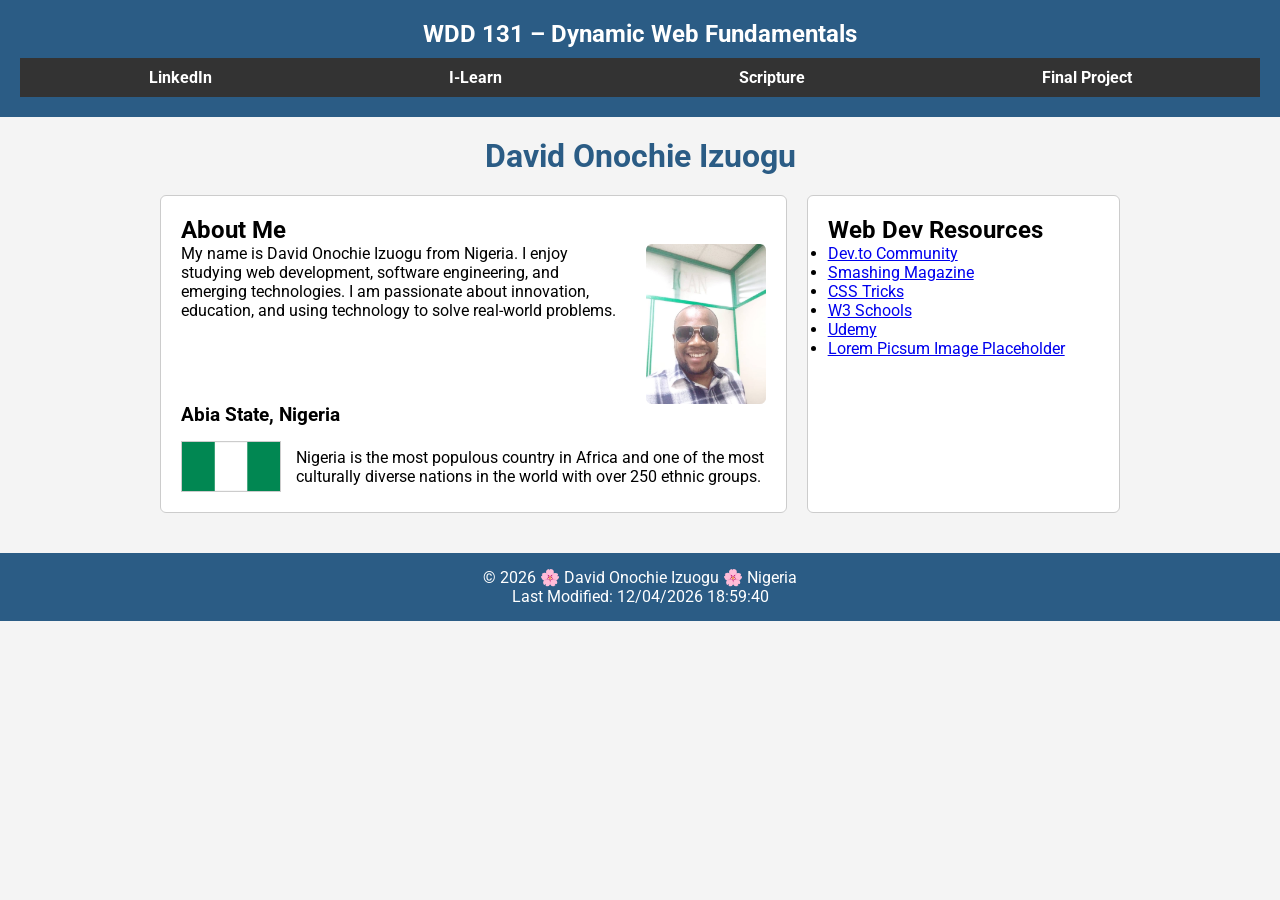
<file: index.html>
<!DOCTYPE html>
<html lang="en-US">

<head>

<meta charset="UTF-8">
<meta name="viewport" content="width=device-width, initial-scale=1.0">

<title>WDD 131 – Dynamic Web Fundamentals – David Onochie Izuogu</title>

<meta name="description" content="WDD 131 Dynamic Web Fundamentals course home page for David Onochie Izuogu">
<meta name="author" content="David Onochie Izuogu">

<!-- Google Fonts -->
<link rel="preconnect" href="https://fonts.googleapis.com">
<link rel="preconnect" href="https://fonts.gstatic.com" crossorigin>

<link href="https://fonts.googleapis.com/css2?family=Roboto:wght@400;700&display=swap" rel="stylesheet">

<link rel="stylesheet" href="styles/base.css">

<script src="scripts/getdates.js" defer></script>

</head>

<body>

<header>

<span id="course-title">WDD 131 – Dynamic Web Fundamentals</span>

<nav>
<ul>

<li><a href="https://www.linkedin.com/in/izuogu-david-onochie-b4049a211">LinkedIn</a></li>

<li><a href="https://byui.instructure.com">I-Learn</a></li>

<li><a href="https://www.churchofjesuschrist.org/study/scriptures/bofm/1-ne/3?lang=eng&id=p7#p7">Scripture</a></li>

<li><a href="#">Final Project</a></li>

</ul>
</nav>

</header>


<main>

<h1>David Onochie Izuogu</h1>

<div class="cards">

<section class="card">

<h2>About Me</h2>

<div class="about-content">

<p>
My name is David Onochie Izuogu from Nigeria. I enjoy studying web development,
software engineering, and emerging technologies. I am passionate about
innovation, education, and using technology to solve real-world problems.
</p>

<img src="images/profile.jpg" alt="David Onochie Izuogu">

</div>

<h3>Abia State, Nigeria</h3>

<div class="location">

<img src="images/nigeria.png" alt="Flag of Nigeria">

<p>
Nigeria is the most populous country in Africa and one of the most culturally
diverse nations in the world with over 250 ethnic groups.
</p>

</div>

</section>


<section class="card">

<h2>Web Dev Resources</h2>

<ul>

<li><a href="https://dev.to">Dev.to Community</a></li>

<li><a href="https://smashingmagazine.com">Smashing Magazine</a></li>

<li><a href="https://css-tricks.com">CSS Tricks</a></li>

<li><a href="https://w3schools.com">W3 Schools</a></li>

<li><a href="https://udemy.com">Udemy</a></li>

<li><a href="https://picsum.photos">Lorem Picsum Image Placeholder</a></li>

</ul>

</section>

</div>

</main>


<footer>

<p>© <span id="currentyear"></span> 🌸 David Onochie Izuogu 🌸 Nigeria</p>

<p id="lastModified"></p>

</footer>

</body>
</html>
</file>
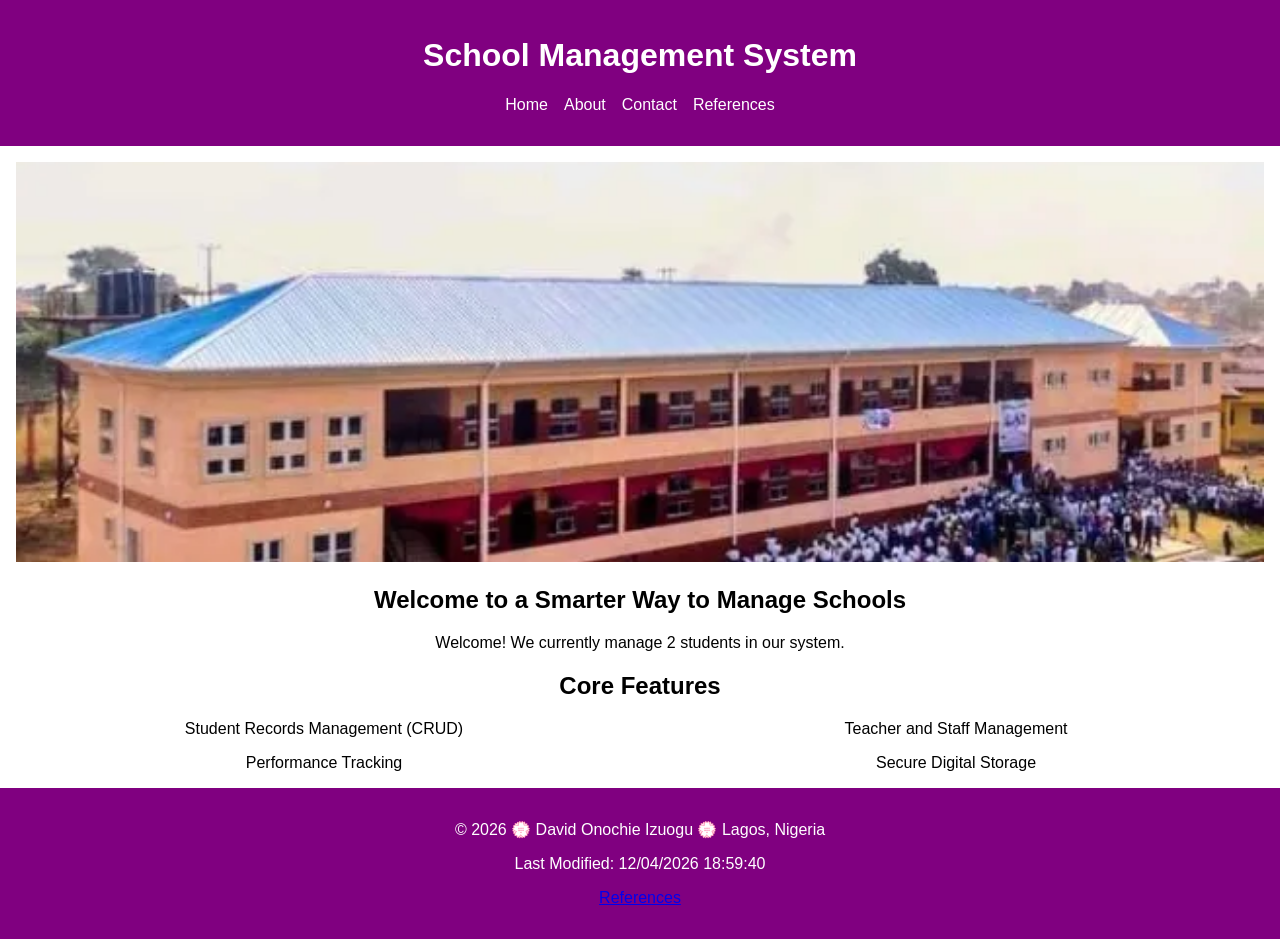
<file: project/index.html>
<!DOCTYPE html>
<html lang="en">
<head>
  <meta charset="UTF-8">
  <meta name="viewport" content="width=device-width, initial-scale=1.0">

  <title>School Management System | Lagos Nigeria</title>

  <meta name="description" content="A School Management System designed to manage student records, school information, and communication in Lagos, Nigeria.">
  <meta name="author" content="David Onochie Izuogu">

  <link rel="stylesheet" href="styles/base.css">
  <link rel="stylesheet" href="styles/large.css">

  <script src="scripts/main.js" defer></script>
</head>

<body>

<header>
  <h1>School Management System</h1>
  <nav>
    <ul>
      <li><a href="index.html">Home</a></li>
      <li><a href="about.html">About</a></li>
      <li><a href="contact.html">Contact</a></li>
      <li><a href="references.html">References</a></li>
    </ul>
  </nav>
</header>

<main>

<section class="hero">
  <img src="images/school.webp" loading="lazy" alt="School environment in Lagos">
  <h2>Welcome to a Smarter Way to Manage Schools</h2>
  <p id="welcome"></p>
</section>

<section class="features">
  <h2>Core Features</h2>

  <div class="grid">
    <div>Student Records Management (CRUD)</div>
    <div>Teacher and Staff Management</div>
    <div>Performance Tracking</div>
    <div>Secure Digital Storage</div>
  </div>

</section>

</main>

<footer>
  <p>© <span id="year"></span> 💮 David Onochie Izuogu 💮 Lagos, Nigeria</p>
  <p id="lastModified"></p>
  <p><a href="references.html">References</a></p>
</footer>

</body>
</html>
</file>
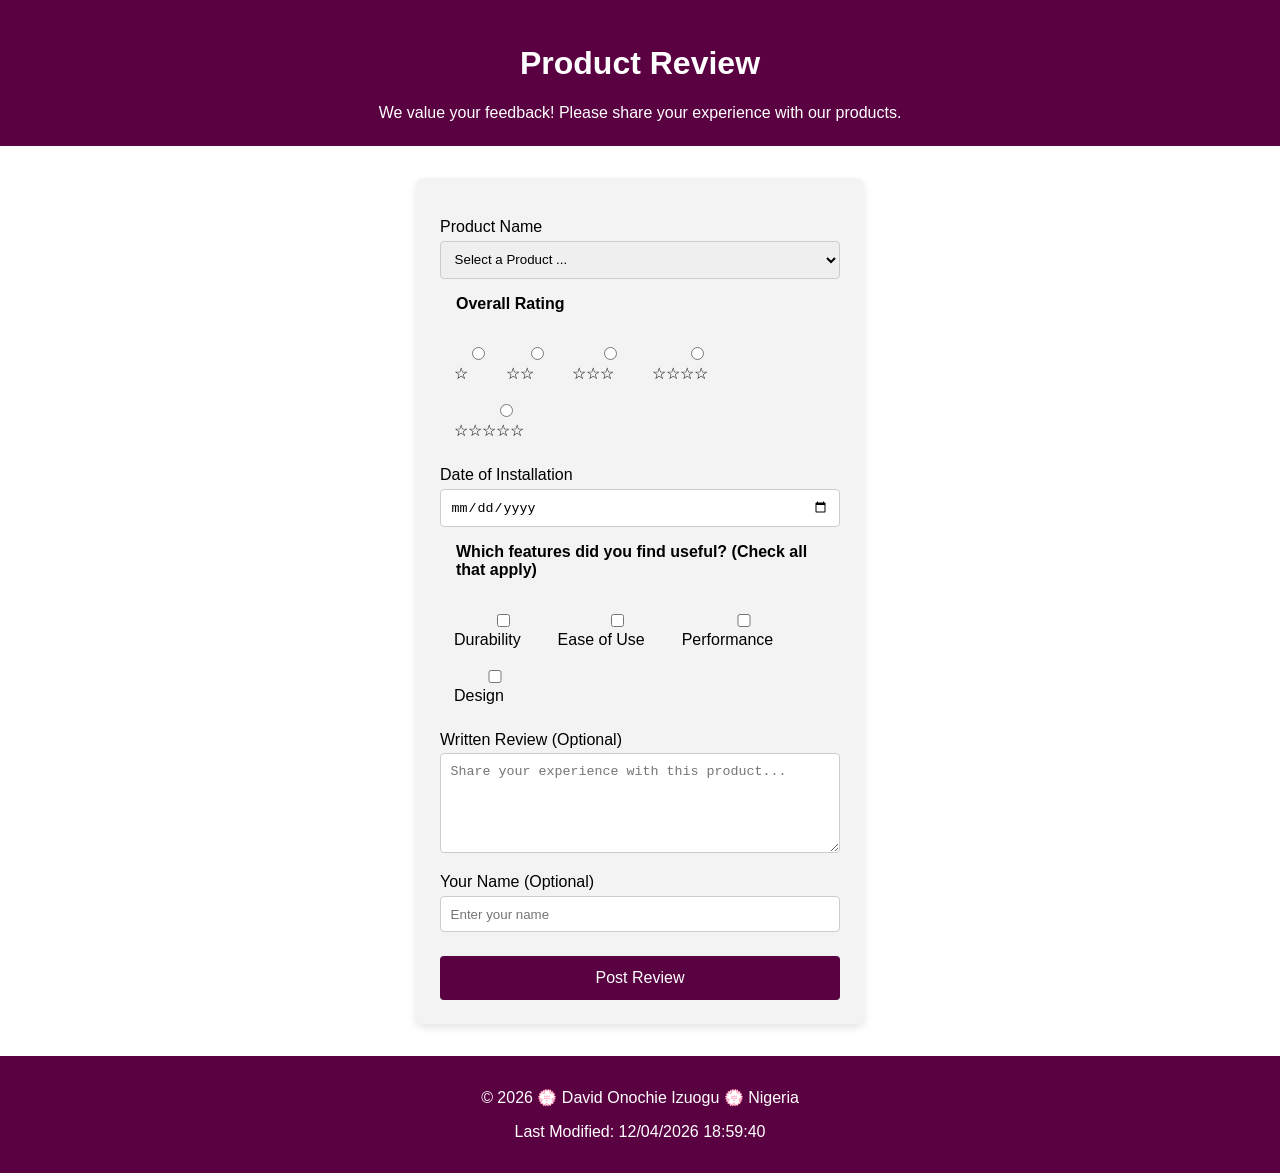
<file: form.html>
<!DOCTYPE html>
<html lang="en">
<head>
    <meta charset="UTF-8">
    <meta name="viewport" content="width=device-width, initial-scale=1.0">
    <title>Product Review</title>

    <!-- Improved Meta Description -->
   <meta name="description" content="Rate product features and share your experience through this simple user-friendly review form.">
    <meta name="author" content="David Onochie Izuogu">

    <link rel="stylesheet" href="styles/form.css">
    <script src="scripts/form.js" defer></script>
</head>

<body>
<header>
    <h1>Product Review</h1>
    <p>We value your feedback! Please share your experience with our products.</p>
</header>

<main>
    <form method="get" action="review.html">

        <!-- PRODUCT NAME -->
        <label for="product">Product Name</label>
        <select id="product" name="product" required>
            <option value="" disabled selected>Select a Product ...</option>
        </select>

        <!-- RATING -->
        <fieldset>
            <legend>Overall Rating</legend>

            <label for="rating1">
                <input type="radio" id="rating1" name="rating" value="1" required> ☆
            </label>
            <label for="rating2">
                <input type="radio" id="rating2" name="rating" value="2" required> ☆☆
            </label>
            <label for="rating3">
                <input type="radio" id="rating3" name="rating" value="3" required> ☆☆☆
            </label>
            <label for="rating4">
                <input type="radio" id="rating4" name="rating" value="4" required> ☆☆☆☆
            </label>
            <label for="rating5">
                <input type="radio" id="rating5" name="rating" value="5" required> ☆☆☆☆☆
            </label>
        </fieldset>

        <!-- DATE -->
        <label for="date">Date of Installation</label>
        <input type="date" id="date" name="date" required>

        <!-- FEATURES -->
        <fieldset>
            <legend>Which features did you find useful? (Check all that apply)</legend>

            <label for="durability">
                <input type="checkbox" id="durability" name="features" value="Durability"> Durability
            </label>
            <label for="ease">
                <input type="checkbox" id="ease" name="features" value="Ease of Use"> Ease of Use
            </label>
            <label for="performance">
                <input type="checkbox" id="performance" name="features" value="Performance"> Performance
            </label>
            <label for="design">
                <input type="checkbox" id="design" name="features" value="Design"> Design
            </label>
        </fieldset>

        <!-- REVIEW -->
        <label for="review">Written Review (Optional)</label>
        <textarea id="review" name="review" placeholder="Share your experience with this product..."></textarea>

        <!-- NAME -->
        <label for="username">Your Name (Optional)</label>
        <input type="text" id="username" name="username" placeholder="Enter your name">

        <!-- SUBMIT -->
        <input type="submit" value="Post Review">
    </form>
</main>

<footer>
    <p>© <span id="year"></span> 💮 David Onochie Izuogu 💮 Nigeria</p>
    <p id="lastModified"></p>
</footer>
</body>
</html>
</file>
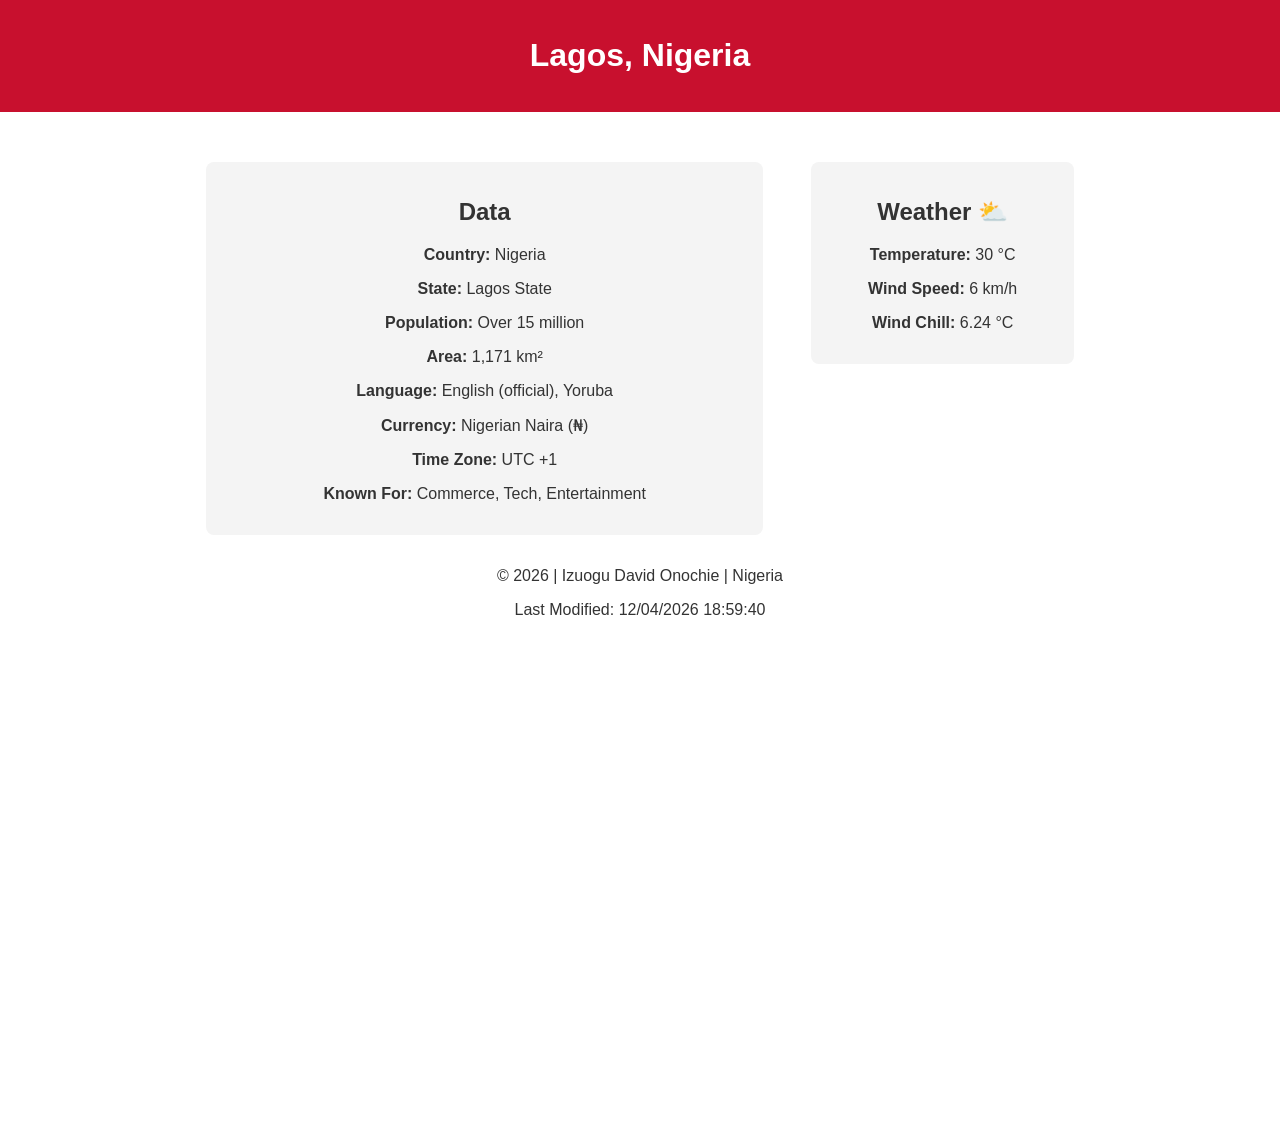
<file: place.html>
<!DOCTYPE html>
<html lang="en">
<head>
    <meta charset="UTF-8">
    <meta name="viewport" content="width=device-width, initial-scale=1.0">

    <title>Nigeria Place Page - Lagos</title>

    <!-- META (FIXED PROPERLY) -->
    <meta name="description" content="Discover Lagos, Nigeria – its culture, population, weather, and key data. A vibrant city and economic hub in West Africa.">
    <meta name="author" content="Izuogu David Onochie">

    <link rel="stylesheet" href="styles/place.css">

    <script src="scripts/place.js" defer></script>
</head>

<body>

<header>
    <h1>Lagos, Nigeria</h1>
</header>

<main>

    <!-- HERO IMAGE -->
    <picture>
        <source srcset="images/hero-large.webp" media="(min-width: 768px)">
        <img src="images/hero-small.webp" alt="Lagos city skyline and urban life">
    </picture>

    <!-- DATA SECTION -->
    <section class="card">
        <h2>Data</h2>

        <p><strong>Country:</strong> Nigeria</p>
        <p><strong>State:</strong> Lagos State</p>
        <p><strong>Population:</strong> Over 15 million</p>
        <p><strong>Area:</strong> 1,171 km²</p>
        <p><strong>Language:</strong> English (official), Yoruba</p>
        <p><strong>Currency:</strong> Nigerian Naira (₦)</p>
        <p><strong>Time Zone:</strong> UTC +1</p>
        <p><strong>Known For:</strong> Commerce, Tech, Entertainment</p>
    </section>

    <!-- WEATHER SECTION -->
    <section class="card">
        <h2 class="weather-heading">Weather</h2>

        <!-- MOBILE ICON (SVG) -->
        <img src="images/weather.svg" alt="Cloudy weather icon" class="weather-icon">

        <p><strong>Temperature:</strong> <span id="temp">30</span> °C</p>
        <p><strong>Wind Speed:</strong> <span id="wind">6</span> km/h</p>
        <p><strong>Wind Chill:</strong> <span id="chill"></span></p>
    </section>

</main>

<footer>
    <p>&copy; <span id="year"></span> | Izuogu David Onochie | Nigeria</p>
    <p>Last Modified: <span id="lastModified"></span></p>
</footer>

</body>
</html>
</file>
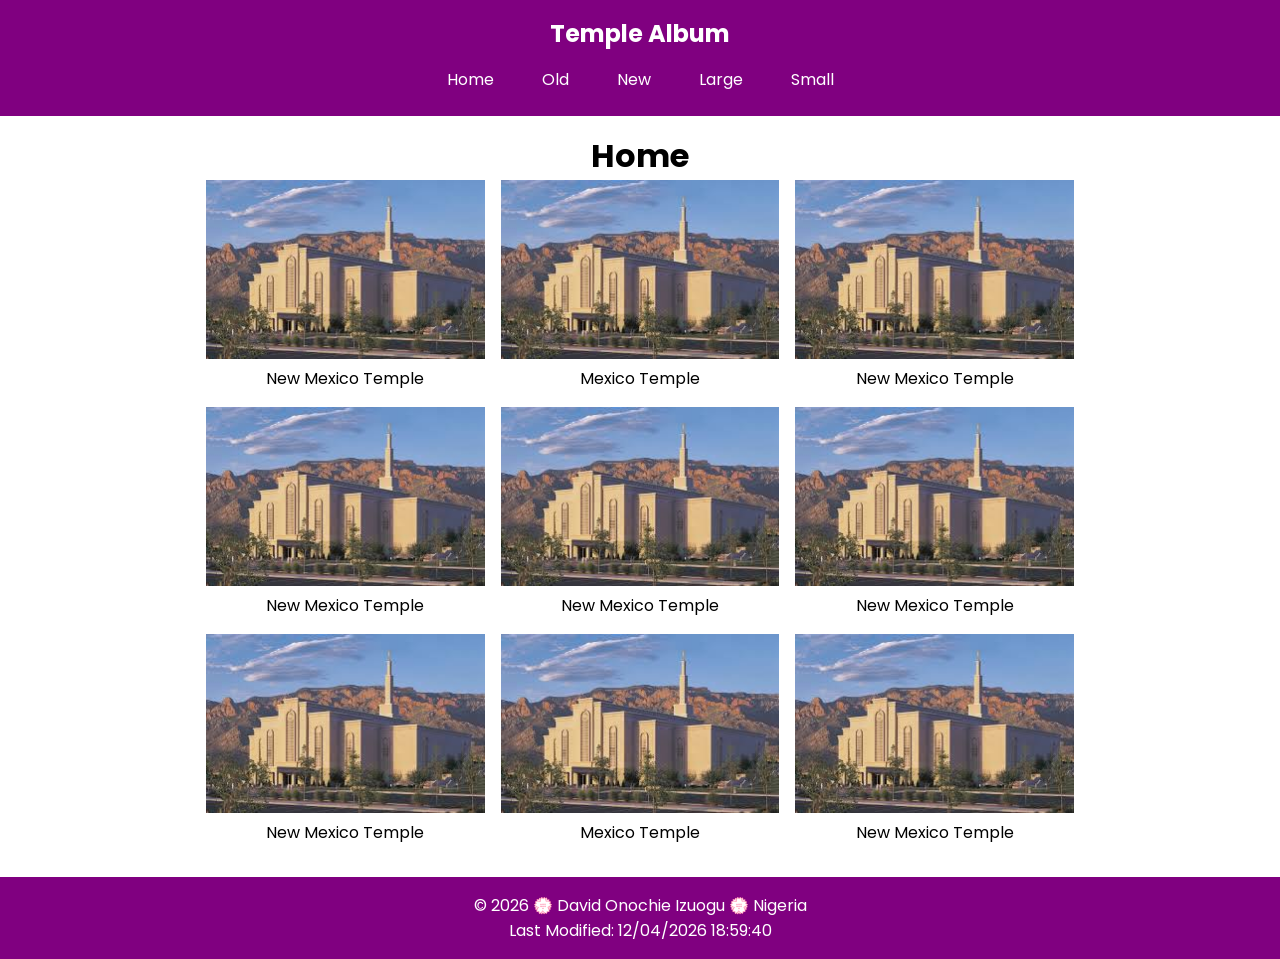
<file: temples.html>
<!DOCTYPE html>
<html lang="en">
<head>
    <meta charset="UTF-8">
    <meta name="viewport" content="width=device-width, initial-scale=1.0">

    <title>Temple Album</title>

    <!-- REQUIRED META -->
    <meta name="description" content="A responsive temple album showcasing various temple images with navigation and modern web design.">
    <meta name="author" content="David Onochie Izuogu">

    <!-- GOOGLE FONTS (FIXED) -->
    <link rel="preconnect" href="https://fonts.googleapis.com">
    <link rel="preconnect" href="https://fonts.gstatic.com" crossorigin>
    <link href="https://fonts.googleapis.com/css2?family=Poppins&display=swap" rel="stylesheet">

    <!-- CSS -->
    <link rel="stylesheet" href="styles/temples.css">
    <link rel="stylesheet" href="styles/temples-large.css">

    <!-- JS -->
    <script src="scripts/temples.js" defer></script>
</head>

<body>

<header>
    <h2>Temple Album</h2>

    <button id="menu">☰</button>

    <nav>
        <ul class="navigation">
            <li><a href="#">Home</a></li>
            <li><a href="#">Old</a></li>
            <li><a href="#">New</a></li>
            <li><a href="#">Large</a></li>
            <li><a href="#">Small</a></li>
        </ul>
    </nav>
</header>

<main>
    <h1>Home</h1>

    <div class="gallery">

        <!-- Repeat 9 times -->
        <figure>
            <img src="images/temple8.jpg" alt="Albuquerque New MexicoTemple">
            <figcaption>New Mexico Temple</figcaption>
        </figure>

        <figure>
            <img src="images/temple8.jpg" alt="Temple">
            <figcaption>Mexico Temple</figcaption>
        </figure>

      <figure>
            <img src="images/temple8.jpg" alt="Albuquerque New MexicoTemple">
            <figcaption>New Mexico Temple</figcaption>
        </figure>

        <figure>
            <img src="images/temple8.jpg" alt="Albuquerque New MexicoTemple">
            <figcaption>New Mexico Temple</figcaption>
        </figure>

        <figure>
            <img src="images/temple8.jpg" alt="Albuquerque New MexicoTemple">
            <figcaption>New Mexico Temple</figcaption>
        </figure>

        <figure>
            <img src="images/temple8.jpg" alt="Albuquerque New MexicoTemple">
            <figcaption>New Mexico Temple</figcaption>
        </figure>

       <figure>
            <img src="images/temple8.jpg" alt="Albuquerque New MexicoTemple">
            <figcaption>New Mexico Temple</figcaption>
        </figure>

        <figure>
            <img src="images/temple8.jpg" alt="Temple">
            <figcaption>Mexico Temple</figcaption>
        </figure>

       <figure>
            <img src="images/temple8.jpg" alt="Albuquerque New MexicoTemple">
            <figcaption>New Mexico Temple</figcaption>
        </figure>

    </div>
</main>

<footer>
    <p>© <span id="year"></span> 💮 David Onochie Izuogu 💮 Nigeria</p>
    <p id="lastModified"></p>
</footer>

</body>
</html>
</file>
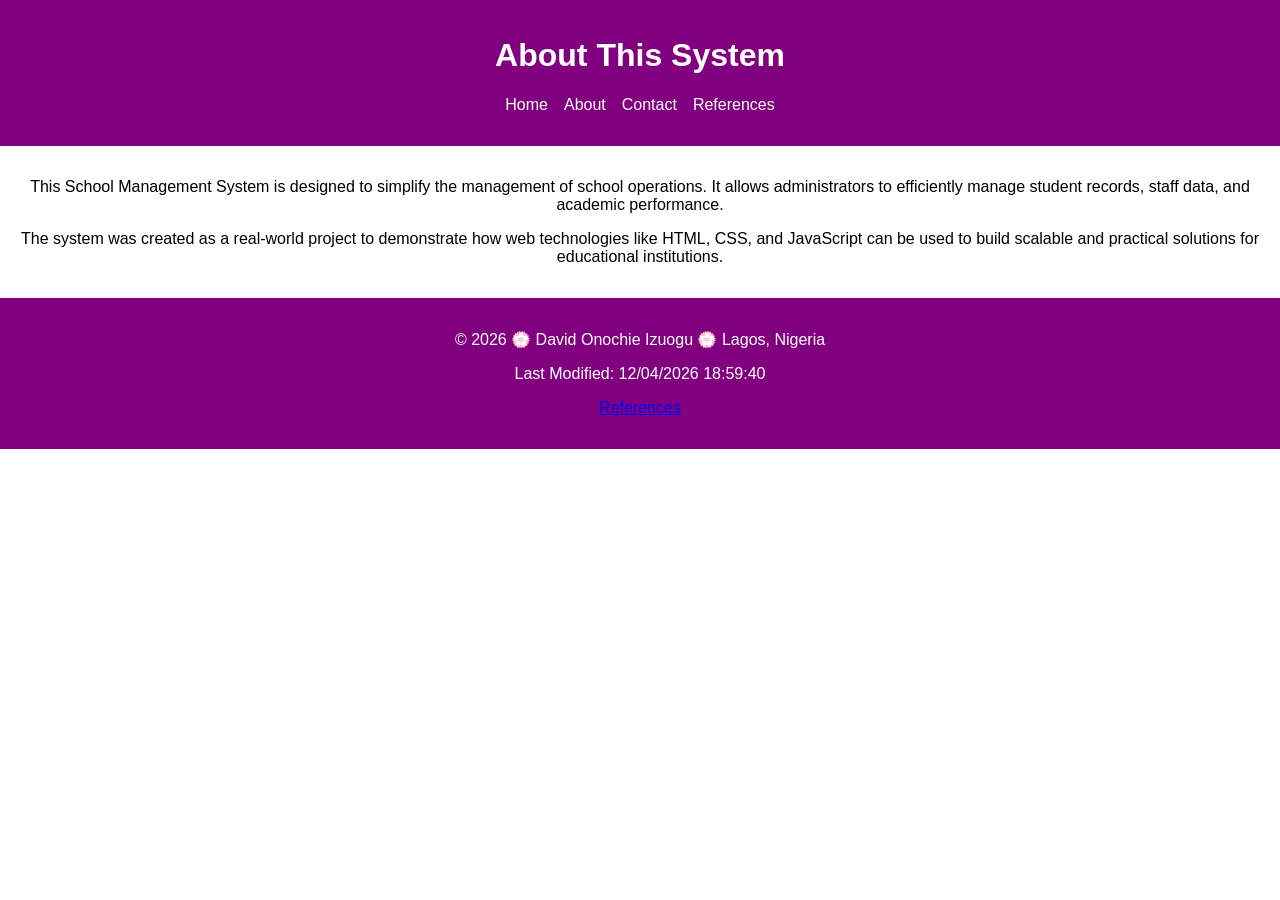
<file: project/about.html>
<!DOCTYPE html>
<html lang="en">
<head>
  <meta charset="UTF-8">
  <meta name="viewport" content="width=device-width, initial-scale=1.0">

  <title>About | School Management System</title>

  <meta name="description" content="Learn about the School Management System designed to improve school administration in Lagos, Nigeria.">
  <meta name="author" content="David Onochie Izuogu">

  <link rel="stylesheet" href="styles/base.css">
  <link rel="stylesheet" href="styles/large.css">
  <script src="scripts/main.js" defer></script>
</head>

<body>

<header>
  <h1>About This System</h1>
  <nav>
    <ul>
      <li><a href="index.html">Home</a></li>
      <li><a href="about.html">About</a></li>
      <li><a href="contact.html">Contact</a></li>
      <li><a href="references.html">References</a></li>
    </ul>
  </nav>
</header>

<main>

<p>
This School Management System is designed to simplify the management of school operations. 
It allows administrators to efficiently manage student records, staff data, and academic performance.
</p>

<p>
The system was created as a real-world project to demonstrate how web technologies like HTML, CSS, 
and JavaScript can be used to build scalable and practical solutions for educational institutions.
</p>

</main>

<footer>
  <p>© <span id="year"></span> 💮 David Onochie Izuogu 💮 Lagos, Nigeria</p>
  <p id="lastModified"></p>
  <p><a href="references.html">References</a></p>
</footer>

</body>
</html>
</file>
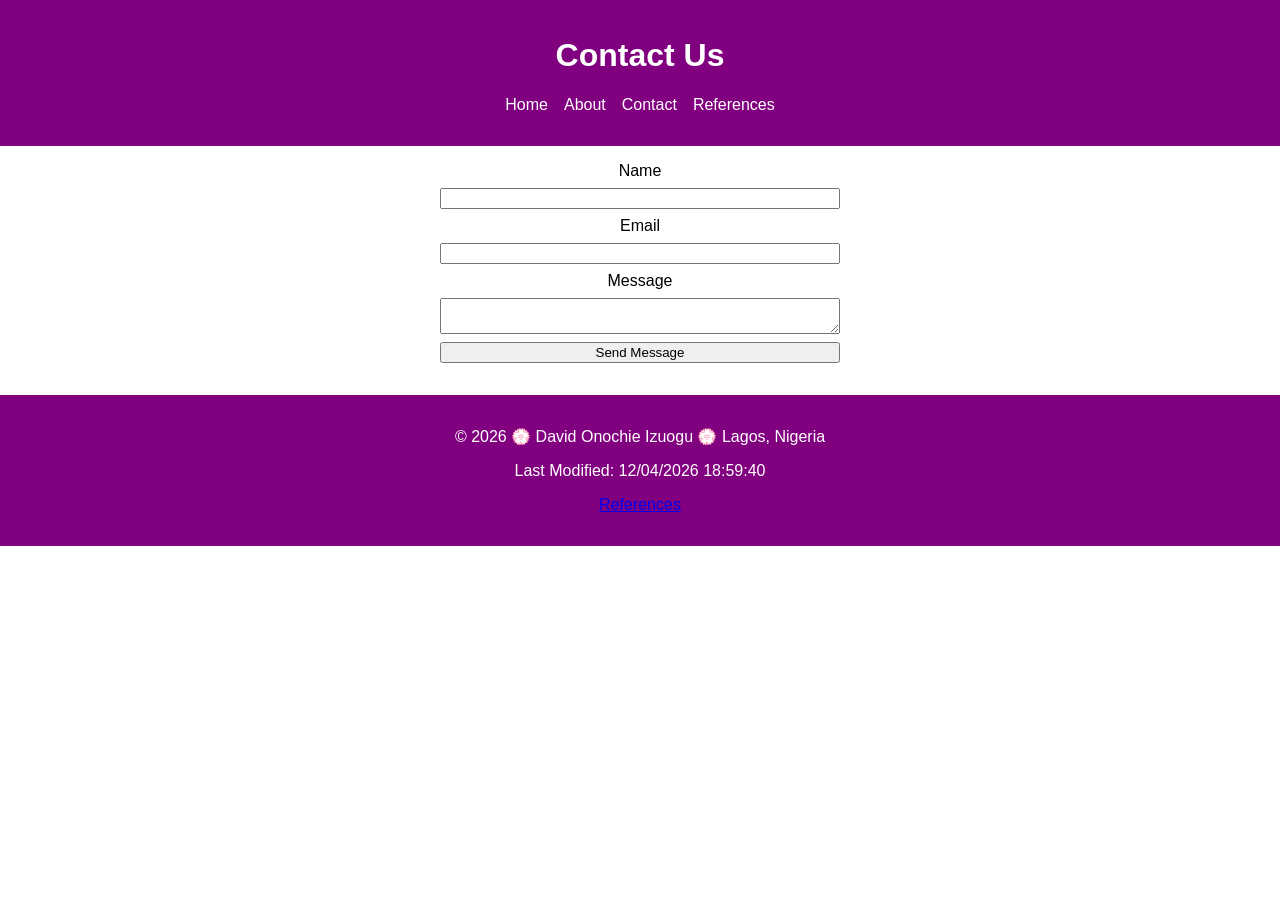
<file: project/contact.html>
<!DOCTYPE html>
<html lang="en">
<head>
  <meta charset="UTF-8">
  <meta name="viewport" content="width=device-width, initial-scale=1.0">

  <title>Contact | School Management System</title>

  <meta name="description" content="Contact the School Management System team in Lagos, Nigeria.">
  <meta name="author" content="David Onochie Izuogu">

  <link rel="stylesheet" href="styles/base.css">
  <link rel="stylesheet" href="styles/large.css">
  <script src="scripts/main.js" defer></script>
</head>

<body>

<header>
  <h1>Contact Us</h1>
  <nav>
    <ul>
      <li><a href="index.html">Home</a></li>
      <li><a href="about.html">About</a></li>
      <li><a href="contact.html">Contact</a></li>
      <li><a href="references.html">References</a></li>
    </ul>
  </nav>
</header>

<main>

<form id="contactForm">

<label for="name">Name</label>
<input type="text" id="name" required>

<label for="email">Email</label>
<input type="email" id="email" required>

<label for="message">Message</label>
<textarea id="message" required></textarea>

<button type="submit">Send Message</button>

</form>

<p id="response"></p>

</main>

<footer>
  <p>© <span id="year"></span> 💮 David Onochie Izuogu 💮 Lagos, Nigeria</p>
  <p id="lastModified"></p>
  <p><a href="references.html">References</a></p>
</footer>

</body>
</html>
</file>
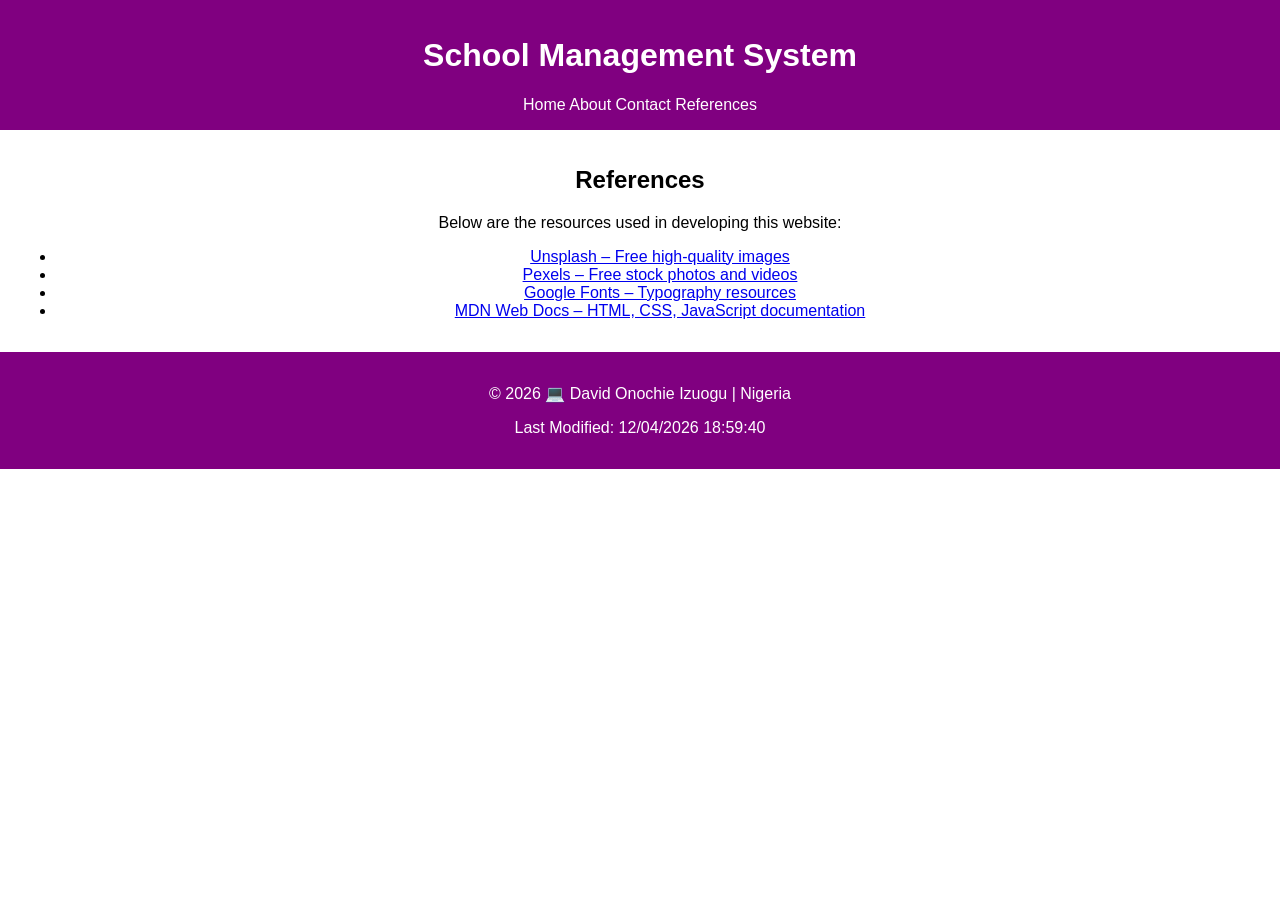
<file: project/references.html>
<!DOCTYPE html>
<html lang="en">
<head>
    <meta charset="UTF-8">
    <meta name="viewport" content="width=device-width, initial-scale=1.0">

    <title>References | School Management System</title>

    <!-- META -->
    <meta name="description" content="References and resources used in building the School Management System website project.">
    <meta name="author" content="David Onochie Izuogu">

    <!-- GOOGLE FONTS -->
    <link rel="preconnect" href="https://fonts.googleapis.com">
    <link rel="preconnect" href="https://fonts.gstatic.com" crossorigin>
    <link href="https://fonts.googleapis.com/css2?family=Poppins&display=swap" rel="stylesheet">

    <!-- CSS -->
    <link rel="stylesheet" href="styles/base.css">

    <!-- JS -->
    <script src="scripts/main.js" defer></script>
</head>

<body>

<!-- HEADER -->
<header>
    <h1>School Management System</h1>
    <nav>
        <a href="index.html">Home</a>
        <a href="about.html">About</a>
        <a href="contact.html">Contact</a>
        <a href="references.html">References</a>
    </nav>
</header>

<!-- MAIN -->
<main>
    <h2>References</h2>
    <p>Below are the resources used in developing this website:</p>

    <ul>
        <li>
            <a href="https://unsplash.com" target="_blank">
                Unsplash – Free high-quality images
            </a>
        </li>

        <li>
            <a href="https://pexels.com" target="_blank">
                Pexels – Free stock photos and videos
            </a>
        </li>

        <li>
            <a href="https://fonts.google.com" target="_blank">
                Google Fonts – Typography resources
            </a>
        </li>

        <li>
            <a href="https://developer.mozilla.org" target="_blank">
                MDN Web Docs – HTML, CSS, JavaScript documentation
            </a>
        </li>
    </ul>
</main>

<!-- FOOTER -->
<footer>
    <p>© <span id="year"></span> 💻 David Onochie Izuogu | Nigeria</p>
    <p id="lastModified"></p>
</footer>

</body>
</html>
</file>
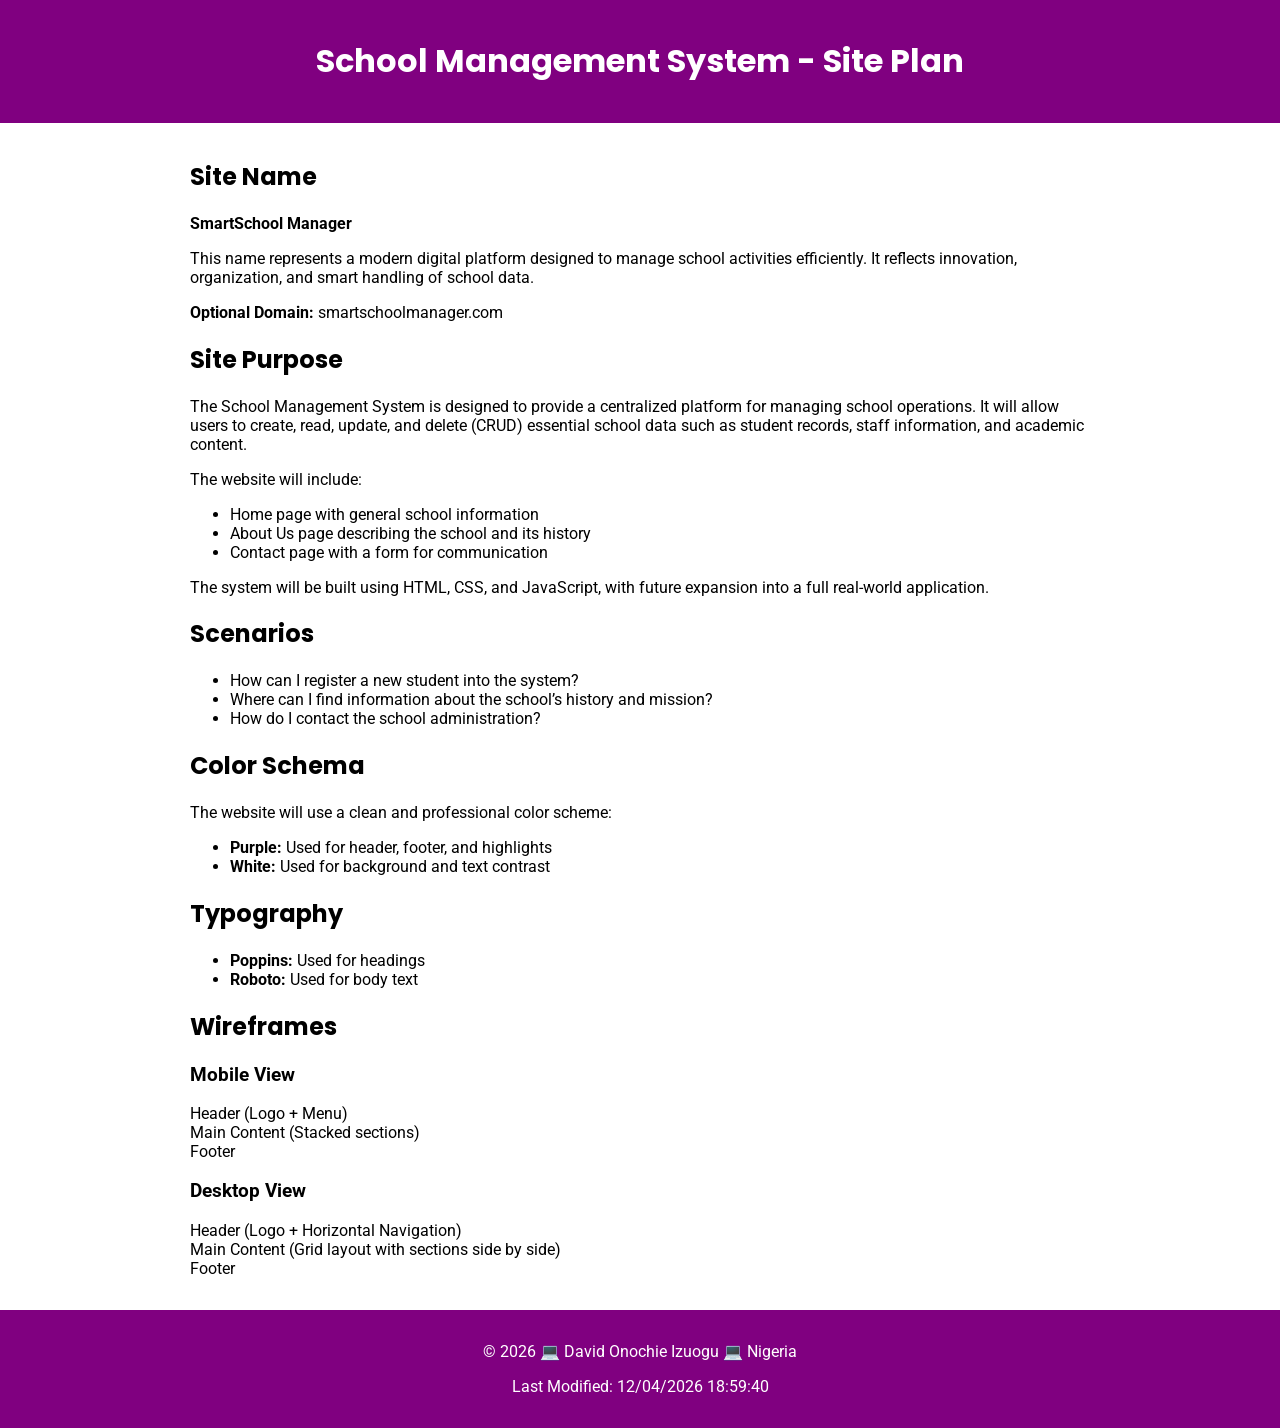
<file: project/siteplan.html>
<!DOCTYPE html>
<html lang="en">
<head>
    <meta charset="UTF-8">
    <meta name="viewport" content="width=device-width, initial-scale=1.0">

    <title>School Management System - Site Plan</title>

    <meta name="description" content="Site plan for a School Management System project including purpose, audience scenarios, color schema, typography, and wireframes.">
    <meta name="author" content="David Onochie Izuogu">

    <!-- Google Fonts -->
    <link rel="preconnect" href="https://fonts.googleapis.com">
    <link rel="preconnect" href="https://fonts.gstatic.com" crossorigin>
    <link href="https://fonts.googleapis.com/css2?family=Poppins&family=Roboto&display=swap" rel="stylesheet">

    <!-- CSS -->
    <link rel="stylesheet" href="styles/siteplan.css">
    <script src="scripts/siteplan.js" defer></script>
</head>

<body>

<header>
    <h1>School Management System - Site Plan</h1>
</header>

<main>

    <!-- SITE NAME -->
    <section>
        <h2>Site Name</h2>
        <p><strong>SmartSchool Manager</strong></p>
        <p>
            This name represents a modern digital platform designed to manage school activities efficiently. 
            It reflects innovation, organization, and smart handling of school data.
        </p>
        <p><strong>Optional Domain:</strong> smartschoolmanager.com</p>
    </section>

    <!-- SITE PURPOSE -->
    <section>
        <h2>Site Purpose</h2>
        <p>
            The School Management System is designed to provide a centralized platform for managing school operations. 
            It will allow users to create, read, update, and delete (CRUD) essential school data such as student records, 
            staff information, and academic content.
        </p>
        <p>
            The website will include:
        </p>
        <ul>
            <li>Home page with general school information</li>
            <li>About Us page describing the school and its history</li>
            <li>Contact page with a form for communication</li>
        </ul>
        <p>
            The system will be built using HTML, CSS, and JavaScript, with future expansion into a full real-world application.
        </p>
    </section>

    <!-- SCENARIOS -->
    <section>
        <h2>Scenarios</h2>
        <ul>
            <li>How can I register a new student into the system?</li>
            <li>Where can I find information about the school’s history and mission?</li>
            <li>How do I contact the school administration?</li>
        </ul>
    </section>

    <!-- COLOR SCHEMA -->
    <section>
        <h2>Color Schema</h2>
        <p>
            The website will use a clean and professional color scheme:
        </p>
        <ul>
            <li><strong>Purple:</strong> Used for header, footer, and highlights</li>
            <li><strong>White:</strong> Used for background and text contrast</li>
        </ul>
    </section>

    <!-- TYPOGRAPHY -->
    <section>
        <h2>Typography</h2>
        <ul>
            <li><strong>Poppins:</strong> Used for headings</li>
            <li><strong>Roboto:</strong> Used for body text</li>
        </ul>
    </section>

    <!-- WIREFRAMES -->
    <section>
        <h2>Wireframes</h2>

        <h3>Mobile View</h3>
        <p>
            Header (Logo + Menu)<br>
            Main Content (Stacked sections)<br>
            Footer
        </p>

        <h3>Desktop View</h3>
        <p>
            Header (Logo + Horizontal Navigation)<br>
            Main Content (Grid layout with sections side by side)<br>
            Footer
        </p>
    </section>

</main>

<footer>
    <p>© <span id="year"></span> 💻 David Onochie Izuogu 💻 Nigeria</p>
    <p id="lastModified"></p>
</footer>


</body>
</html>
</file>
<file: styles/base.css>
*{
margin:0;
padding:0;
box-sizing:border-box;
}

body{
font-family:'Roboto', sans-serif;
background:#f4f4f4;
}

/* HEADER */

header{
background:#2b5c85;
color:white;
text-align:center;
padding:20px;
}

#course-title{
font-size:1.5rem;
font-weight:bold;
display:block;
margin-bottom:10px;
}

/* NAV */

nav{
background:#333;
}

nav ul{
display:flex;
justify-content:space-around;
list-style:none;
padding:10px;
}

nav a{
color:white;
text-decoration:none;
font-weight:bold;
}

nav a:hover{
text-decoration:underline;
}

/* MAIN */

main{
max-width:1000px;
margin:auto;
padding:20px;
}

h1{
text-align:center;
margin-bottom:20px;
color:#2b5c85;
}

/* GRID LAYOUT */

.cards{
display:grid;
grid-template-columns:2fr 1fr;
gap:20px;
}

.card{
background:white;
border:1px solid #ccc;
padding:20px;
border-radius:6px;
}

/* ABOUT SECTION */

.about-content{
display:flex;
gap:20px;
}

.about-content img{
width:120px;
border-radius:6px;
}

/* LOCATION */

.location{
display:flex;
gap:15px;
margin-top:15px;
align-items:center;
}

.location img{
width:100px;
border:1px solid #ccc;
}

/* FOOTER */

footer{
background:#2b5c85;
color:white;
text-align:center;
padding:15px;
margin-top:20px;
}
</file>
<file: project/styles/base.css>
body {
  font-family: Arial, sans-serif;
  margin: 0;
}

header {
  background: purple;
  color: white;
  text-align: center;
  padding: 1rem;
}

nav ul {
  display: flex;
  justify-content: center;
  gap: 1rem;
  list-style: none;
  padding: 0;
}

nav a {
  color: white;
  text-decoration: none;
}

/* ADD THIS (hover effect requirement) */
nav a:hover {
  text-decoration: underline;
}

main {
  padding: 1rem;
  text-align: center;
}

/* FIX YOUR IMAGE ISSUE HERE */
.hero img {
  width: 100%;
  max-height: 400px;   /* ✅ prevents it from being too big */
  object-fit: cover;   /* ✅ keeps it looking clean */
}

/* ADD THIS (VERY IMPORTANT global fix) */
img {
  max-width: 100%;
  height: auto;
}

.grid {
  display: grid;
  grid-template-columns: 1fr;
  gap: 1rem;
}

footer {
  background: purple;
  color: white;
  text-align: center;
  padding: 1rem;
}

form {
  max-width: 400px;
  margin: auto;
  display: flex;
  flex-direction: column;
  gap: 0.5rem;
}
</file>
<file: project/styles/large.css>
@media (min-width: 768px) {
  .grid {
    grid-template-columns: repeat(2, 1fr);
  }
}
</file>
<file: styles/form.css>
:root {
    --primary: #5a0142;
    --light: #f3f3f3;
}

body {
    font-family: Arial, sans-serif;
    margin: 0;
    background: #fff;
}

/* HEADER */
header {
    background: var(--primary);
    color: white;
    text-align: center;
    padding: 1.5rem;
}

header p {
    margin: 0.5rem 0 0;
}

/* FORM CARD */
main {
    display: flex;
    justify-content: center;
    padding: 2rem;
}

form {
    background: var(--light);
    padding: 1.5rem;
    width: 100%;
    max-width: 400px;
    border-radius: 8px;
    box-shadow: 0 4px 8px rgba(0, 0, 0, 0.1);
}

/* INPUTS */
label {
    display: block;
    margin-top: 1rem;
    text-align: left;
    font-weight: 500;
}

input, select, textarea {
    width: 100%;
    padding: 0.6rem;
    margin-top: 0.3rem;
    border-radius: 4px;
    border: 1px solid #ccc;
    box-sizing: border-box;
}

textarea {
    height: 100px;
    resize: vertical;
}

/* FIELDSETS */
fieldset {
    margin-top: 1rem;
    border: none;
    text-align: left;
}

legend {
    font-weight: bold;
    margin-bottom: 0.5rem;
}

/* RADIO BUTTONS */
fieldset label {
    display: inline-block;
    margin-right: 0.5rem;
}

/* BUTTON */
input[type="submit"] {
    margin-top: 1.5rem;
    background: var(--primary);
    color: white;
    border: none;
    padding: 0.8rem;
    cursor: pointer;
    font-size: 1rem;
    border-radius: 4px;
}

input[type="submit"]:hover {
    background: #7a0160;
}

/* FOOTER */
footer {
    background: var(--primary);
    color: white;
    text-align: center;
    padding: 1rem;
}

/* ========================= */
/* 📱 MEDIA QUERIES */
/* ========================= */

/* Tablets */
@media (max-width: 768px) {
    main {
        padding: 1.5rem;
    }

    form {
        padding: 1.2rem;
    }
}

/* Mobile Phones */
@media (max-width: 480px) {
    header h1 {
        font-size: 1.5rem;
    }

    form {
        padding: 1rem;
    }

    input[type="submit"] {
        font-size: 0.9rem;
    }
}
</file>
<file: styles/place.css>
:root {
    --primary: #c8102e;
    --secondary: #ffffff;
    --text: #333;
}

body {
    font-family: Arial, sans-serif;
    margin: 0;
    text-align: center;
    color: var(--text);
}

header {
    background: var(--primary);
    color: var(--secondary);
    padding: 1rem;
}

picture img {
    width: 100%;
    height: auto;
}

main {
    max-width: 500px;
    margin: auto;
}

.card {
    background: #f4f4f4;
    margin: 1rem;
    padding: 1rem;
    border-radius: 8px;
}

.weather-icon {
    width: 60px;
}

/* LARGE VIEW */
@media (min-width: 768px) {

    main {
        max-width: 900px;
    }

    /* layout like wireframe */
    main {
        display: grid;
        grid-template-columns: 2fr 1fr;
        gap: 1rem;
        align-items: start;
    }

    picture {
        grid-column: 1 / 3;
    }

    /* pseudo-element for emoji */
    .weather-heading::after {
        content: " ⛅";
    }

    .weather-icon {
        display: none;
    }
}
</file>
<file: styles/temples.css>
* {
    margin: 0;
    padding: 0;
    box-sizing: border-box;
}

body {
    font-family: 'Poppins', sans-serif;
    text-align: center;
}

/* HEADER */
header {
    background: purple;
    color: white;
    padding: 1rem;
}

header h2 {
    margin-bottom: 0.5rem;
}

/* NAV */
nav {
    display: flex;
    justify-content: center;
}
#menu {
    font-size: 1.5rem;
    background: none;
    border: none;
    color: white;
    cursor: pointer;
}

.navigation {
    display: none;
    list-style: none;
}

.navigation li {
    padding: 0.5rem;
}

.navigation a {
    color: white;
    text-decoration: none;
}

/* SHOW MENU */
.open {
    display: block;
}

/* MAIN */
main {
    max-width: 900px;
    margin: auto;
    padding: 1rem;
}

.gallery {
    display: grid;
    grid-template-columns: 1fr;
    gap: 1rem;
}

figure img {
    width: 100%;
}

/* FOOTER */
footer {
    background: purple;
    color: white;
    padding: 1rem;
    margin-top: 1rem;
}
</file>
<file: styles/temples-large.css>
@media (min-width: 768px) {

    nav {
        display: flex;
        justify-content: center;
    }

    #menu {
        display: none;
    }

    .navigation {
        display: flex;
        gap: 2rem;
    }

    .navigation a:hover {
        text-decoration: underline;
    }

    .gallery {
        grid-template-columns: repeat(3, 1fr);
    }
}
</file>
<file: project/styles/siteplan.css>
body {
    font-family: 'Roboto', sans-serif;
    margin: 0;
}

header, footer {
    background: purple;
    color: white;
    text-align: center;
    padding: 1rem;
}

main {
    max-width: 900px;
    margin: auto;
    padding: 1rem;
}

h1, h2 {
    font-family: 'Poppins', sans-serif;
}
</file>
